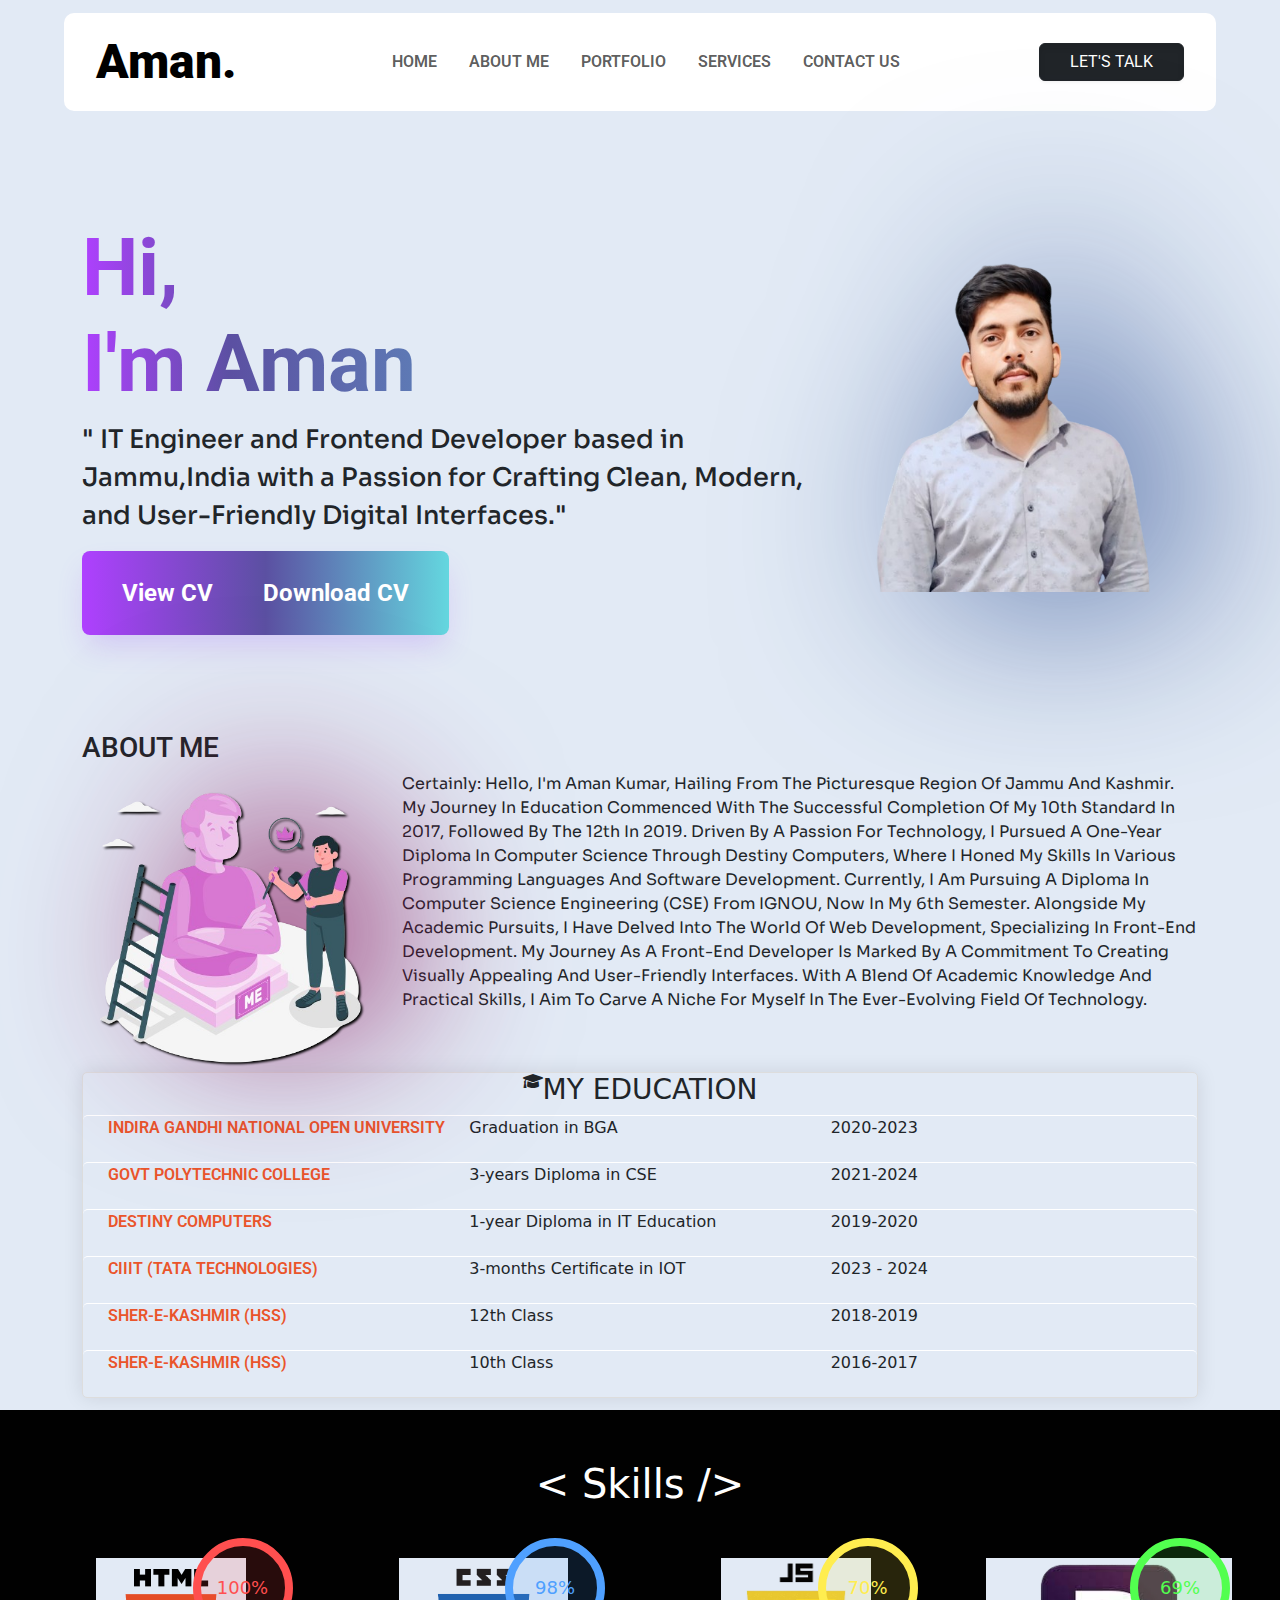
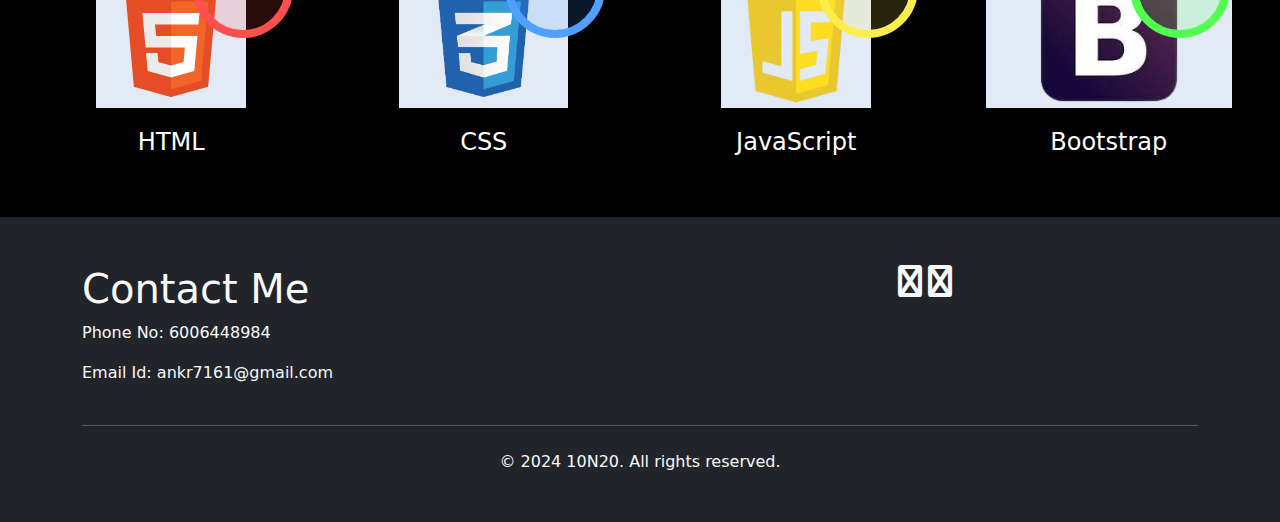
<file: index.html>
<!DOCTYPE html>
<html lang="en">

<head>
  <meta charset="UTF-8" />
  <meta name="viewport" content="width=device-width, initial-scale=1.0" />
  <title>portfolio</title>
  <link rel="stylesheet" href="style.css" />
  <link href="https://cdn.jsdelivr.net/npm/bootstrap@5.3.3/dist/css/bootstrap.min.css" rel="stylesheet"
    integrity="sha384-QWTKZyjpPEjISv5WaRU9OFeRpok6YctnYmDr5pNlyT2bRjXh0JMhjY6hW+ALEwIH" crossorigin="anonymous" />
  <link rel="stylesheet" href="https://cdnjs.cloudflare.com/ajax/libs/font-awesome/4.7.0/css/font-awesome.min.css">

  <link rel="stylesheet" href="https://cdnjs.cloudflare.com/ajax/libs/font-awesome/6.0.0-beta3/css/all.min.css">
  <link
    href="https://fonts.googleapis.com/css2?family=Roboto:wght@100;300;400;500;700;900&family=Open+Sans:wght@300;400;600;700;800&family=Sora:wght@300;400;500;600;700;800&display=swap"
    rel="stylesheet">


</head>

<body>
  <header>
    <nav class="navbar navbar-expand-lg ">
      <a class="navbar-brand" href="#">Aman.</a>
      <button class="navbar-toggler" type="button" data-toggle="collapse" data-target="#navbarNav"
        aria-controls="navbarNav" aria-expanded="false" aria-label="Toggle navigation">
        <span class="navbar-toggler-icon"></span>
      </button>
      <div class="collapse navbar-collapse justify-content-between" id="navbarNav">
        <ul class="navbar-nav mx-auto">
          <li class="nav-item">
            <a class="nav-link  " href="#home">HOME</a>
          </li>
          <li class="nav-item">
            <a class="nav-link" href="about.html">ABOUT ME</a>
          </li>
          <li class="nav-item">
            <a class="nav-link" href="#">PORTFOLIO</a>
          </li>
          <li class="nav-item">
            <a class="nav-link" href="#">SERVICES</a>
          </li>

          <li class="nav-item">
            <a class="nav-link" href="contact.html">CONTACT US</a>
          </li>
        </ul>
        <a class="btn btn-dark custom-padding lettalk" href="#">Let's Talk</a>
      </div>
    </nav>


  </header>
  <main>
    <section class="section-1 pt-5 pb-5 home" id="home">
      <div class="container d-flex flex-wrap pt-5 pb-5">
        <div class="text-container col-lg-8">
          <h1>
            Hi, <br />
            I'm Aman
          </h1>
          <p>
            " IT Engineer and Frontend Developer based in Jammu,India with a Passion for Crafting Clean, Modern, and User-Friendly
            Digital Interfaces."
          </p>
          <button class="button-64">
            <h1></h1>
            <a href="images/Aman.cvhwNEW.pdf" target="_blank" class="view-btn">View CV</a>
            <a href="images/Aman.cvhwNEW.pdf" download class="download-btn">Download CV</a>
          </button>
        </div>
        <div class="image-container col-lg-4">
          <img src="images/img.png" alt="profilepic" class="image-responsive img-fluid" />
        </div>
      </div>
    </section>
    <!-- section2 -->





    <section class="about">
      <div class="container my-0">
        <div class="column">
          <div class="col-md-12 mb-3">
            <div class="box box1 ">
              <h3>ABOUT ME</h3>
              <div class="content">
                <div class="about-img">
                  <img src="images/about.png" alt="About Image" srcset="">
                </div>
                
                <div class="about-para">
                  <p>Certainly: Hello, I'm Aman Kumar, Hailing From The Picturesque Region Of Jammu And Kashmir. My
                    Journey
                    In Education Commenced With The Successful Completion Of My 10th Standard In 2017, Followed By The
                    12th
                    In 2019. Driven By A Passion For Technology, I Pursued A One-Year Diploma In Computer Science
                    Through
                    Destiny Computers, Where I Honed My Skills In Various Programming Languages And Software
                    Development.
                    Currently, I Am Pursuing A Diploma In Computer Science Engineering (CSE) From IGNOU, Now In My 6th
                    Semester. Alongside My Academic Pursuits, I Have Delved Into The World Of Web Development,
                    Specializing
                    In Front-End Development. My Journey As A Front-End Developer Is Marked By A Commitment To Creating
                    Visually Appealing And User-Friendly Interfaces. With A Blend Of Academic Knowledge And Practical
                    Skills, I Aim To Carve A Niche For Myself In The Ever-Evolving Field Of Technology.
                  </p>
                </div>
              </div>
            </div>
            <div class="col-md-13 mb-3">
              <div class="box box2">


                <div class="row">
                  <!-- Education Box -->
                  <div class="col-md-12 custom-width mb-3">
                    <div class="inner-box">
                      <div class="edu">
                        <i class="fa-solid fa-graduation-cap"></i>
                        <h3>MY EDUCATION</h3>
                      </div>
                      <div class="education-details">
                        <!-- Detail Row 1 -->
                        <div class="detail-row">
                          <div class="detail-item">
                            <p class="institutes">Indira Gandhi National Open University </p>
                          </div>
                          <div class="detail-item">
                            <p>Graduation in BGA</p>
                          </div>
                          <div class="detail-item">
                            <p>2020-2023</p>
                          </div>
                        </div>
                        <!-- Detail Row 2 -->
                        <div class="detail-row">
                          <div class="detail-item">
                            <p class="institutes">Govt Polytechnic College </p>
                          </div>
                          <div class="detail-item">
                            <p>3-years Diploma in CSE</p>
                          </div>
                          <div class="detail-item">
                            <p>2021-2024</p>
                          </div>
                        </div>
                        <!-- Detail Row 3 -->
                        <div class="detail-row">
                          <div class="detail-item">
                            <p class="institutes">Destiny Computers </p>
                          </div>
                          <div class="detail-item">
                            <p>1-year Diploma in IT Education</p>
                          </div>
                          <div class="detail-item">
                            <p>2019-2020</p>
                          </div>
                        </div>
                        <!-- Detail Row 4 -->
                        <div class="detail-row">
                          <div class="detail-item">
                            <p class="institutes">CIIIT (Tata Technologies) </p>
                          </div>
                          <div class="detail-item">
                            <p>3-months Certificate in IOT</p>
                          </div>
                          <div class="detail-item">
                            <p> 2023 - 2024</p>
                          </div>
                        </div>
                        <!-- Detail Row 5 -->
                        <div class="detail-row">
                          <div class="detail-item">
                            <p class="institutes">Sher-e-Kashmir (HSS) </p>
                          </div>
                          <div class="detail-item">
                            <p>12th Class</p>
                          </div>
                          <div class="detail-item">
                            <p>2018-2019</p>
                          </div>
                        </div>
                        <!-- Detail Row 6 -->
                        <div class="detail-row">
                          <div class="detail-item">
                            <p class="institutes">Sher-e-Kashmir (HSS)</p>
                          </div>
                          <div class="detail-item">
                            <p>10th Class</p>
                          </div>
                          <div class="detail-item">
                            <p>2016-2017</p>
                          </div>
                        </div>
                      </div>
                    </div>
                  </div>


                  <!-- <div class="col-md-10 custom-width mb-3">
                  <div class="inner-box">
                    <div class="edu">
                      <i class="fa-solid fa-bag-shopping"></i>
                      <h3>MY EDUCATION</h3>
                    </div>
                    <div class="education-details">
                      <div class="detail-row">
                        <div class="detail-item">
                          <p class="institutes">Indira Gandhi National Open University </p>
                        </div>
                        <div class="detail-item">
                          <p>Graduation in BGA</p>
                        </div>
                        <div class="detail-item">
                          <p>2020-2023</p>
                        </div>
                      </div>
                      <div class="detail-row">
                        <div class="detail-item">
                          <p class="institutes">Govt Polytechnic College </p>
                        </div>
                        <div class="detail-item">
                          <p>3-years Diploma in CSE</p>
                        </div>
                        <div class="detail-item">
                          <p>2021-2024</p>
                        </div>
                      </div>
                      <div class="detail-row">
                        <div class="detail-item">
                          <p class="institutes">Destiny Computers </p>
                        </div>
                        <div class="detail-item">
                          <p>1-year Diploma in IT Education</p>
                        </div>
                        <div class="detail-item">
                          <p>2019-2020</p>
                        </div>
                      </div>
                      <div class="detail-row">
                        <div class="detail-item">
                          <p class="institutes">CIIIT (Tata Technologies) </p>
                        </div>
                        <div class="detail-item">
                          <p>3-months Certificate in IOT</p>
                        </div>
                        <div class="detail-item">
                          <p> 2023 - 2024</p>
                        </div>
                      </div>
                      <div class="detail-row">
                        <div class="detail-item">
                          <p class="institutes">Sher-e-Kashmir (HSS) </p>
                        </div>
                        <div class="detail-item">
                          <p>12th Class</p>
                        </div>
                        <div class="detail-item">
                          <p>2018-2019</p>
                        </div>
                      </div>
                      <div class="detail-row">
                        <div class="detail-item">
                          <p class="institutes">Sher-e-Kashmir (HSS)</p>
                        </div>
                        <div class="detail-item">
                          <p>10th Class</p>
                        </div>
                        <div class="detail-item">
                          <p>2016-2017</p>
                        </div>
                      </div>
                    </div>
                  </div>
                </div> -->

                  <!-- Experience Box -->

                </div>
              </div>
    </section>






    <section class="section-3 bg-primary ">


      <div class="sec3-content">
        <div class="skill-section">
          <h1 class="heading">
            < Skills />
            </Skills>
          </h1>
          <div class="skills-container">
            <div class="skill-card">
              <img src="images/html.png" class="skill-img" alt="">
              <div class="skill-level">100%</div>
              <h1 class="skill-name">HTML</h1>
              <!-- <p class="skill-info">HTML (Hypertext Markup Language) is the standard markup language for creating web pages and web applications. It describes the structure of a web page semantically and is used along with CSS and JavaScript to enhance the appearance and functionality of web pages.</p> -->
            </div>
            <div class="skill-card">
              <img src="images/css.png" class="skill-img" alt="">
              <div class="skill-level">98%</div>
              <h1 class="skill-name">CSS</h1>
              <!-- <p class="skill-info">CSS (Cascading Style Sheets) is a style sheet language used for describing the presentation of a document written in HTML. It controls the layout, colors, fonts, and other visual aspects of a web page, allowing for the separation of content and presentation.</p> -->
            </div>
            <div class="skill-card">
              <img src="images/js-removebg-preview.png" class="skill-img" alt="">
              <div class="skill-level">70%</div>
              <h1 class="skill-name">JavaScript</h1>
              <!-- <p class="skill-info">JavaScript is a programming language commonly used in web development to create interactive effects within web browsers. It enables dynamic content, form validation, and interactive elements on web pages.</p> -->
            </div>
            <div class="skill-card">
              <img src="images/download-removebg-preview (6).png" class="skill-img" alt="">
              <div class="skill-level">69%</div>
              <h1 class="skill-name">Bootstrap</h1>
              <!-- <p class="skill-info">Bootstrap is a popular front-end framework for developing responsive and mobile-first websites. It provides pre-designed templates, CSS and JavaScript components, and utilities to streamline web development and ensure consistency across different devices and screen sizes.</p> -->
            </div>
          </div>
        </div>
      </div>

    </section>

  </main>

  
  <footer class="bg-dark text-light py-5">
    <div class="container">
      <div class="row">
        <div class="col-md-6">
          <h1>Contact Me</h1>
          <p>Phone No: 6006448984</p>
          <a href="mailto:ankr7161@gmail.com" class="text-light" style="text-decoration: none;">
            <p>Email Id: ankr7161@gmail.com</p>
          </a>
        </div>
        <div class="col-md-6 text-center">
          <a href="https://www.linkedin.com/in/aman-kumar-54877b290?utm_source=share&utm_campaign=share_via&utm_content=profile&utm_medium=android_app"
            class="text-light"><i class="fa fa-linkedin fa-2x mr-3"></i></a>
          <a href="https://twitter.com/AmanKumar7161" class="text-light mt-3 mt-md-0"><i
              class="fa fa-twitter fa-2x mr-3"></i></a>
        </div>
      </div>
      <hr class="my-4 border-light"> <!-- Adding a decorative horizontal line -->
      <p class="text-center mb-0">© 2024 10N20. All rights reserved.</p>
    </div>
  </footer>




  <!-- script -->
  <script src="./script.js"></script>
  <!-- bootstrap -->
  <script src="https://code.jquery.com/jquery-3.5.1.slim.min.js"></script>
  <script src="https://cdn.jsdelivr.net/npm/@popperjs/core@2.5.3/dist/umd/popper.min.js"></script>
  <script src="https://stackpath.bootstrapcdn.com/bootstrap/4.5.2/js/bootstrap.min.js"></script>

</body>

</html>
</file>
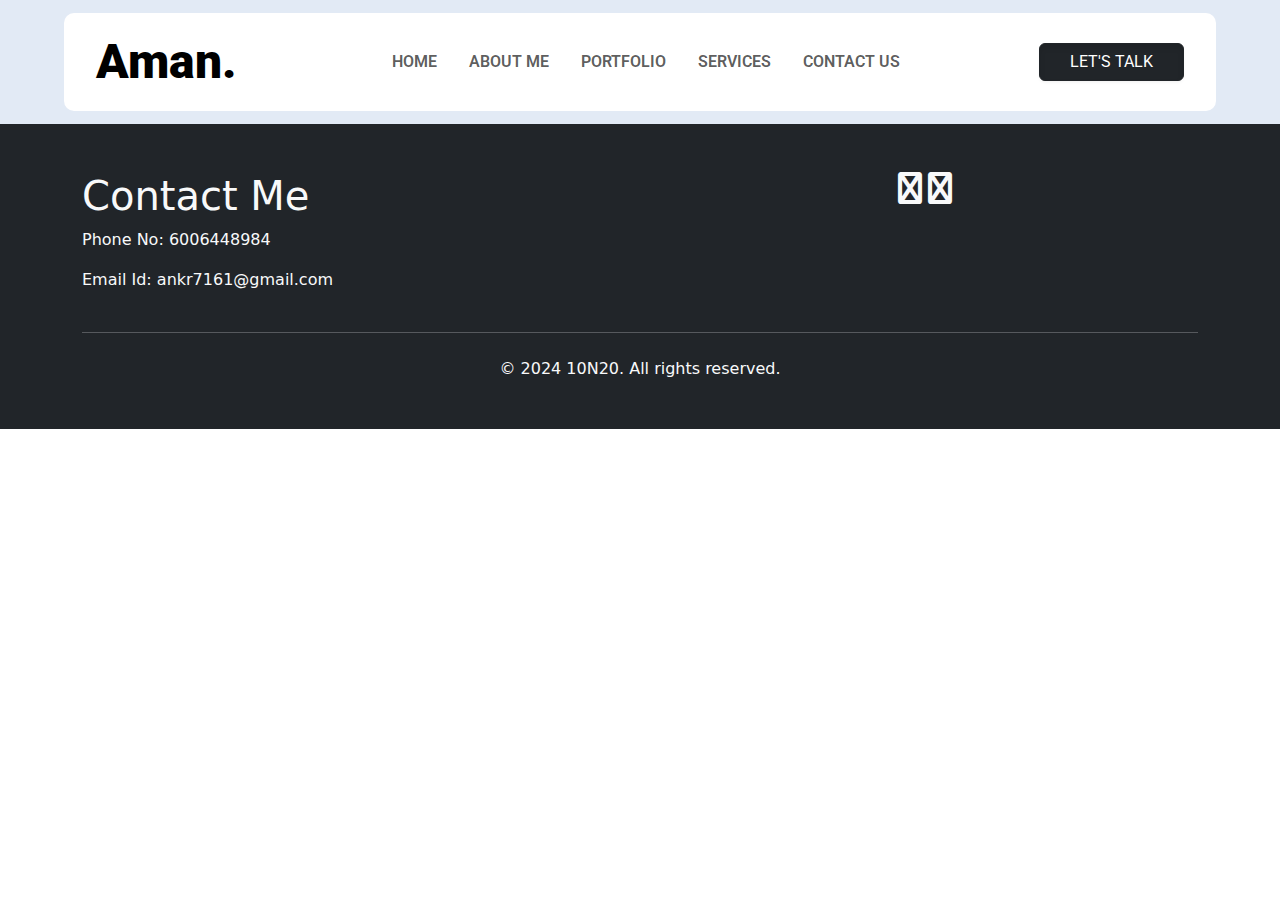
<file: about.html>
<!DOCTYPE html>
<html lang="en">

<head>
  <meta charset="UTF-8" />
  <meta name="viewport" content="width=device-width, initial-scale=1.0" />
  <title>portfolio</title>
  <link rel="stylesheet" href="style.css" />
  <link href="https://cdn.jsdelivr.net/npm/bootstrap@5.3.3/dist/css/bootstrap.min.css" rel="stylesheet"
    integrity="sha384-QWTKZyjpPEjISv5WaRU9OFeRpok6YctnYmDr5pNlyT2bRjXh0JMhjY6hW+ALEwIH" crossorigin="anonymous" />
  <link rel="stylesheet" href="https://cdnjs.cloudflare.com/ajax/libs/font-awesome/4.7.0/css/font-awesome.min.css">

  <link rel="stylesheet" href="https://cdnjs.cloudflare.com/ajax/libs/font-awesome/6.0.0-beta3/css/all.min.css">
  <link
    href="https://fonts.googleapis.com/css2?family=Roboto:wght@100;300;400;500;700;900&family=Open+Sans:wght@300;400;600;700;800&family=Sora:wght@300;400;500;600;700;800&display=swap"
    rel="stylesheet">


</head>

<body>
  <header>
    <nav class="navbar navbar-expand-lg ">
      <a class="navbar-brand" href="#">Aman.</a>
      <button class="navbar-toggler" type="button" data-toggle="collapse" data-target="#navbarNav"
        aria-controls="navbarNav" aria-expanded="false" aria-label="Toggle navigation">
        <span class="navbar-toggler-icon"></span>
      </button>
      <div class="collapse navbar-collapse justify-content-between" id="navbarNav">
        <ul class="navbar-nav mx-auto">
          <li class="nav-item">
            <a class="nav-link  " href="#home">HOME</a>
          </li>
          <li class="nav-item">
            <a class="nav-link" href="#">ABOUT ME</a>
          </li>
          <li class="nav-item">
            <a class="nav-link" href="#">PORTFOLIO</a>
          </li>
          <li class="nav-item">
            <a class="nav-link" href="#">SERVICES</a>
          </li>

          <li class="nav-item">
            <a class="nav-link" href="#">CONTACT US</a>
          </li>
        </ul>
        <a class="btn btn-dark custom-padding lettalk" href="#">Let's Talk</a>
      </div>
    </nav>


  </header>




  <footer class="bg-dark text-light py-5">
    <div class="container">
      <div class="row">
        <div class="col-md-6">
          <h1>Contact Me</h1>
          <p>Phone No: 6006448984</p>
          <a href="mailto:ankr7161@gmail.com" class="text-light" style="text-decoration: none;">
            <p>Email Id: ankr7161@gmail.com</p>
          </a>
        </div>
        <div class="col-md-6 text-center">
          <a href="https://www.linkedin.com/in/aman-kumar-54877b290?utm_source=share&utm_campaign=share_via&utm_content=profile&utm_medium=android_app"
            class="text-light"><i class="fa fa-linkedin fa-2x mr-3"></i></a>
          <a href="https://twitter.com/AmanKumar7161" class="text-light mt-3 mt-md-0"><i
              class="fa fa-twitter fa-2x mr-3"></i></a>
        </div>
      </div>
      <hr class="my-4 border-light"> <!-- Adding a decorative horizontal line -->
      <p class="text-center mb-0">© 2024 10N20. All rights reserved.</p>
    </div>
  </footer>




  <!-- script -->
  <script src="./script.js"></script>
  <!-- bootstrap -->
  <script src="https://code.jquery.com/jquery-3.5.1.slim.min.js"></script>
  <script src="https://cdn.jsdelivr.net/npm/@popperjs/core@2.5.3/dist/umd/popper.min.js"></script>
  <script src="https://stackpath.bootstrapcdn.com/bootstrap/4.5.2/js/bootstrap.min.js"></script>

</body>

</html>
</file>
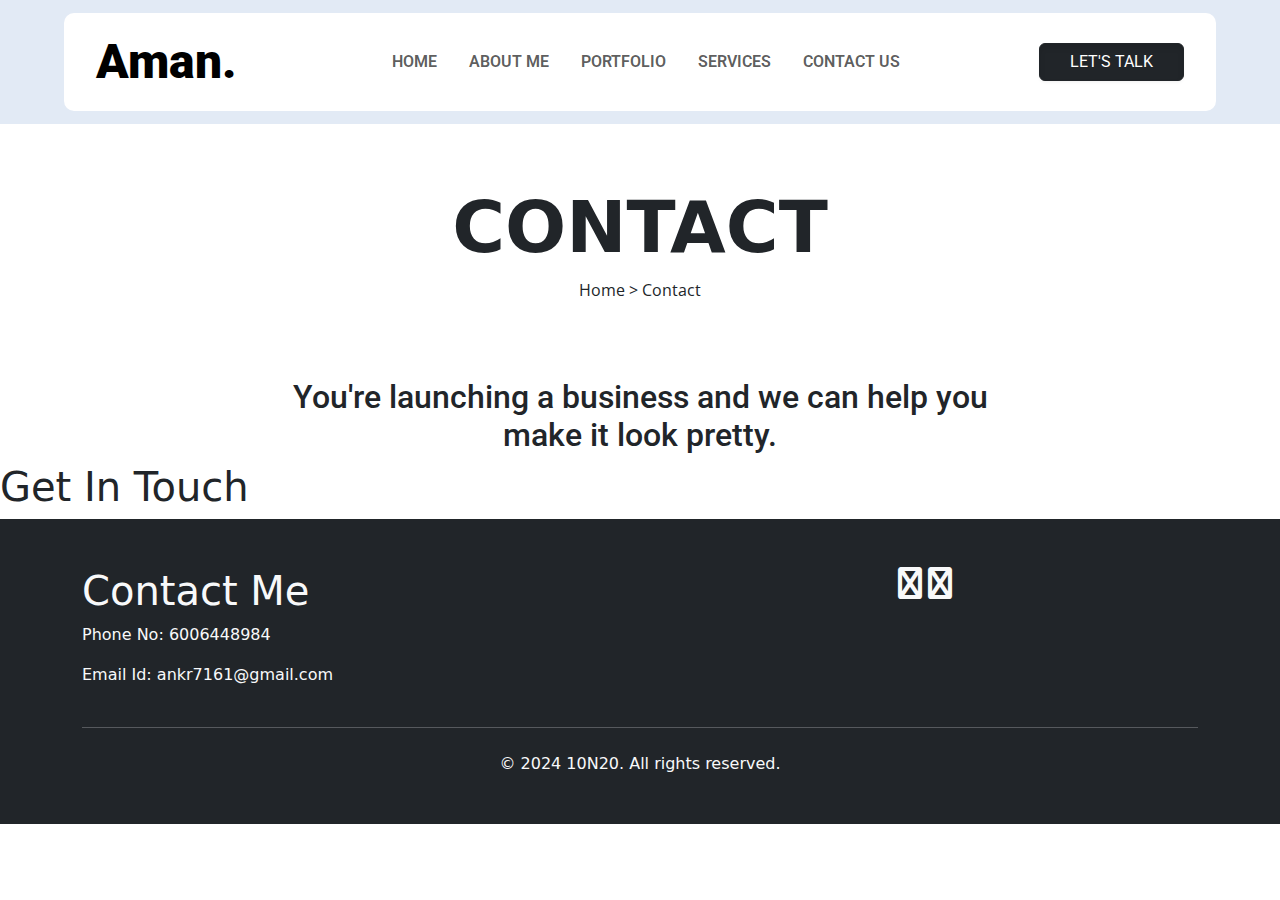
<file: contact.html>
<!DOCTYPE html>
<html lang="en">

<head>
    <meta charset="UTF-8" />
    <meta name="viewport" content="width=device-width, initial-scale=1.0" />
    <title>portfolio</title>
    <link rel="stylesheet" href="style.css" />
    <link href="https://cdn.jsdelivr.net/npm/bootstrap@5.3.3/dist/css/bootstrap.min.css" rel="stylesheet"
        integrity="sha384-QWTKZyjpPEjISv5WaRU9OFeRpok6YctnYmDr5pNlyT2bRjXh0JMhjY6hW+ALEwIH" crossorigin="anonymous" />
    <link rel="stylesheet" href="https://cdnjs.cloudflare.com/ajax/libs/font-awesome/4.7.0/css/font-awesome.min.css">

    <link rel="stylesheet" href="https://cdnjs.cloudflare.com/ajax/libs/font-awesome/6.0.0-beta3/css/all.min.css">
    <link
        href="https://fonts.googleapis.com/css2?family=Roboto:wght@100;300;400;500;700;900&family=Open+Sans:wght@300;400;600;700;800&family=Sora:wght@300;400;500;600;700;800&display=swap"
        rel="stylesheet">


</head>

<body>
    <header>
        <nav class="navbar navbar-expand-lg ">
            <a class="navbar-brand" href="#">Aman.</a>
            <button class="navbar-toggler" type="button" data-toggle="collapse" data-target="#navbarNav"
                aria-controls="navbarNav" aria-expanded="false" aria-label="Toggle navigation">
                <span class="navbar-toggler-icon"></span>
            </button>
            <div class="collapse navbar-collapse justify-content-between" id="navbarNav">
                <ul class="navbar-nav mx-auto">
                    <li class="nav-item">
                        <a class="nav-link  " href="#home">HOME</a>
                    </li>
                    <li class="nav-item">
                        <a class="nav-link" href="#">ABOUT ME</a>
                    </li>
                    <li class="nav-item">
                        <a class="nav-link" href="#">PORTFOLIO</a>
                    </li>
                    <li class="nav-item">
                        <a class="nav-link" href="#">SERVICES</a>
                    </li>

                    <li class="nav-item">
                        <a class="nav-link" href="#">CONTACT US</a>
                    </li>
                </ul>
                <a class="btn btn-dark custom-padding lettalk" href="#">Let's Talk</a>
            </div>
        </nav>


    </header>


    <div class="contact-me">
        <div class="contact-h3">
            <h1>CONTACT</h1>
        </div>
        <div class="contact-arrow-text">
            <p>Home > Contact</p>
        </div>
        <div class="contact-para">
            <h2>You're launching a business and  we can help
                you <br>make it look pretty.</h2>
        </div>
    </div>

    <div>
        <h1>Get In Touch</h1>
    </div>

    <footer class="bg-dark text-light py-5">
        <div class="container">
            <div class="row">
                <div class="col-md-6">
                    <h1>Contact Me</h1>
                    <p>Phone No: 6006448984</p>
                    <a href="mailto:ankr7161@gmail.com" class="text-light" style="text-decoration: none;">
                        <p>Email Id: ankr7161@gmail.com</p>
                    </a>
                </div>
                <div class="col-md-6 text-center">
                    <a href="https://www.linkedin.com/in/aman-kumar-54877b290?utm_source=share&utm_campaign=share_via&utm_content=profile&utm_medium=android_app"
                        class="text-light"><i class="fa fa-linkedin fa-2x mr-3"></i></a>
                    <a href="https://twitter.com/AmanKumar7161" class="text-light mt-3 mt-md-0"><i
                            class="fa fa-twitter fa-2x mr-3"></i></a>
                </div>
            </div>
            <hr class="my-4 border-light"> <!-- Adding a decorative horizontal line -->
            <p class="text-center mb-0">© 2024 10N20. All rights reserved.</p>
        </div>
    </footer>




    <!-- script -->
    <script src="./script.js"></script>
    <!-- bootstrap -->
    <script src="https://code.jquery.com/jquery-3.5.1.slim.min.js"></script>
    <script src="https://cdn.jsdelivr.net/npm/@popperjs/core@2.5.3/dist/umd/popper.min.js"></script>
    <script src="https://stackpath.bootstrapcdn.com/bootstrap/4.5.2/js/bootstrap.min.js"></script>

</body>

</html>
</file>
<file: style.css>
body {
    font-family: 'Roboto', 'Open Sans', sans-serif;
    background-color: var(--background);
}



*{
    margin: 0;
    padding: 0;
  
}
/* body{
  font-family: "Helvetica Neue", Helvetica, Arial, sans-serif !important; } */

html {
    scroll-behavior: smooth;
   }

   /* custom.css */
:root {
  --red: #ea552b;
  --green: #32cd32;
  --blue: #1e90ff;
  --white: #ffffff;
  --black: #010101;
  --background: #e2eaf5;
  --hover-color: #ea552b;

  /* font-family */
  --primary-font: 'Roboto', sans-serif;
    --secondary-font: 'Open Sans', sans-serif;
    --text-font: 'Sora', sans-serif;
  }


ul li {
  list-style: none;
  display: inline-block;
}
ul li a {
  text-decoration: none;
  position: relative;
  padding: 15px 10px;
  font-size: 18px;
  display: block;
  font-family:var(--primary-font)

}
ul li a + a {
  margin-left: 16px;
}
ul li a::after {
  content: '';
  position: absolute;
  left: 0px;
  bottom: 0px;
  width: 100%;
  height: 4px;
  background-color:var(--red);
  transform-origin: bottom right;
  transition: transform 0.5s ease;
  transform: scaleX(0);
}
ul a:hover::after {
  transform-origin: bottom left;
  transform: scaleX(1);
}

/* SECTION-NAVBAR start */


header{
    padding: 1% 5%;
    background-color: var(--background);
    
    
}

.navbar {
    padding: 0.5rem 2rem !important; /* Adjust padding as needed */
    background-color: var(--white);
    border-radius: 10px;
    position: sticky !important;
  }
  
  .navbar>a{
    font-family: var(--primary-font);
    font-weight: 900;

  }
  .navbar-nav {
    margin: 0;
  }
  
  .navbar-brand {
    font-weight: bold;
    font-size: 3rem  !important;
  }
  
  .nav-link {
    font-size: 1rem !important;
    font-weight: 600 !important;
    margin: 0 0.5rem; /* Add some spacing between the links */
  }
  
  .nav-link.active {
    color: #ff4500; /* Active link color */
  }
  
  .btn-dark {
    border-radius: 25px;
    padding: 0.5rem 1.5rem;
    font-family: var(--primary-font) !important;

  }
  
  .nav-item a:hover{
    color: var(--hover-color);
  }
  .btn{
    background-color: #fff;
    padding: 0.8em 1.5em;
    border-radius: 20em;
    border: none;
    user-select: none;
    cursor: pointer;
    font-size: 20px;
    transition: all 100ms linear;
    color: #0ebac5;
    position: relative;
    box-shadow: inset 0 4px 6px -1px rgb(0 0 0 / 0.1), 
    0 2px 4px -2px rgb(0 0 0 / 0.1);
    text-transform: uppercase;

}

.btn:active {
    box-shadow: inset 0 0 0 4px #043b3f6b;
}

.btn::before {
    content: "";
    width: 100%;
    height: 100%;
    background-color:var(--hover-color);
    position: absolute;
    border-radius: inherit;
    z-index: -1;
    top: 0;
    left: 0;
    transition: all 500ms ease-in-out;
    opacity: 0;
    animation: flash 100ms ease-in-out;
    transform: scaleX(2) scaleY(2);
}

.btn:hover::before {
    opacity: 1;
    transform: scaleX(1) scaleY(1);
}

@keyframes flash {
    0%{
        opacity: 1;
        transform: translate(45px);
    }
    100%{
        opacity: 0;
        transform: translate(0);
    }
}
  .custom-padding {
    padding-left: 30px !important;
    padding-right: 30px !important;
}



/* SECTION-NAVBAR end*/




/* swction home start */

.home{
  background-color: var(--background);
}


.text-container > h1{
    font-size: 5rem;
    background: linear-gradient(90deg, #AF40FF,#5b50a2 20%,#64d7df);
    -webkit-background-clip: text;
    -webkit-text-fill-color: transparent;
    /* For webkit browsers (Safari, Chrome) */
    background-clip: text;
    /* For Firefox */

    /* For Firefox */
    font-weight: 700;
    font-family: var(--primary-font);

}
.text-container > p {
    font-size: 1.6rem;
    font-weight: 500;
    font-family: var(--text-font);

}

.view-btn, .download-btn {
  padding: 10px 20px;
  margin: 5px;
  text-decoration: none;
  color: white;
  border-radius: 5px;
  font-weight: bold;
}
.view-btn:hover, .download-btn:hover {
color: var(--background);    }


.button-64 {
  align-items: center;
  background-image: linear-gradient(90deg,#AF40FF, #5b50a2 50%,#64d7df);
  border: 0;
  border-radius: 8px;
  box-shadow: rgba(151, 65, 252, 0.2) 0 15px 30px -5px;
  box-sizing: border-box;
  color: #FFFFFF;
  display: flex;
  font-size: 20px;
  justify-content: center;
  line-height: 1em;
  max-width: 100%;
  min-width: 140px;
  padding: 15px ;
  text-decoration: none;
  user-select: none;
  -webkit-user-select: none;
  touch-action: manipulation;
  white-space: nowrap;
  cursor: pointer;
  font-family: var(--primary-font);
}

.button-64:active,
.button-64:hover {
  outline: 0;
}

.button-64 span {
  background-color: rgb(5, 6, 45);
  padding: 16px 24px;
  border-radius: 6px;
  width: 100%;
  height: 100%;
  transition: 300ms;
}

.button-64:hover span {
  background: none;
}

@media (min-width: 768px) {
  .button-64 {
    font-size: 24px;
    min-width: 196px;
  }
}

.image-responsive{
   filter:  drop-shadow(50px 0px 100px #052b7cbb)
}

/* swction home end */

/* section 2code */
.about{
  margin-bottom: -20px;
}

.skill-section{
  background-color:var(--black);
 
}
.skill-card:nth-child(1) .skill-level{
    background: #ff4f4f28;
    border-color: #ff4f4f;
    color: #ff4f4f;
}

.skill-card:nth-child(2) .skill-level{
    background: #4fa0ff28;
    border-color: #4fa0ff;
    color: #4fa0ff;
}

.skill-card:nth-child(3) .skill-level{
    background: #ffed4f28;
    border-color: #ffed4f;
    color: #ffed4f;
}

.skill-card:nth-child(4) .skill-level{
    background: #52ff4f28;
    border-color: #52ff4f;
    color: #52ff4f;
}

.skill-card:nth-child(5) .skill-level{
    background: #4fdfff28;
    border-color: #4fdfff;
    color: #4fdfff;
}

.section-2 {
    background-color: #f8f9fa; /* Light gray background color */
    padding: 50px 0; /* Padding for the top and bottom */
  }

  .sec2-head h1 {
    color: #007bff; /* Blue color for the heading */
    font-size: 36px; /* Larger font size for the heading */
    text-transform: capitalize;

  }

  .sec2-content {
    font-size: 18px; /* Font size for the content */
    line-height: 1.6; /* Line height for better readability */
    color: #343a40; /* Text color */
    text-transform: capitalize;
  
  }
  /* skiills */
  .skill-section {
    position: relative;
    padding: 50px 0;
}

.heading {
    text-align: center;
    font-size: 40px;
    color: #fff;
    text-transform: capitalize;
    font-weight: 300;
    margin-bottom: 50px;
}

.skills-container {
    width: 100%;
    max-width: 1200px;
    margin: auto;
    display: grid;
    grid-template-columns: repeat(auto-fit, minmax(250px, 1fr));
    grid-gap: 50px;
    color: #fff;
}

.skill-card {
    position: relative;
}

.skill-img {
    display: block;
    margin: auto;
    height: 150px;
    background-color: var(--background);
}

.skill-name {
    font-size: 24px;
    font-weight: 300;
    text-align: center;
    text-transform: capitalize;
    margin: 20px 0 10px;
}

.skill-info {
    text-align: center;
    opacity: 0.7;
    font-size: 16px;
    line-height: 24px;
}

.skill-level {
    position: absolute;
    top: -20px;
    right: 10px;
    width: 100px;
    height: 100px;
    display: flex;
    justify-content: center;
    align-items: center;
    font-size: 18px;
    border-radius: 50%;
    border: 8px solid;
}

@media (max-width: 768px) {
    .heading {
        font-size: 32px;
        margin-bottom: 30px;
    }

    .skills-container {
        grid-gap: 30px;
    }

    .skill-name {
        font-size: 20px;
        margin: 15px 0 5px;
    }

    .skill-info {
        font-size: 14px;
        line-height: 20px;
    }

    .skill-level {
        width: 80px;
        height: 80px;
        font-size: 16px;
    }
}

/* end here */




/* Custom width for col-md-10 */



.box .content {
  display: flex;
  align-items: flex-start; /* Align items to the top */
}

.about-img {
  margin-right: 20px; /* Add space between image and text */

}

.about-img img {
  max-width: 300px; /* Adjust the size of the image as needed */
  height: auto;
  filter: drop-shadow(50px -25px 80px #870a53bb);
}

.about-para {
  flex: 1; /* Allow the paragraph to take up the remaining space */
}

@media (max-width: 768px) {
  .box .content {
      flex-direction: column; /* Stack items vertically on smaller screens */
      align-items: flex-start;
  }

  .about-img {
      margin-right: 0; /* Remove the right margin */
      margin-bottom: 20px; /* Add space below the image on smaller screens */
  }
}






.box1 p{
  font-family: var(--text-font);
}


.box1>h3{
  font-family: var(--primary-font);
}

.about{
  background-color: var(--background);
  margin-top: 0px !important;
}
.custom-width {
  max-width: 100%; /* Adjust as needed */
  width: 100%;
}
.detail-item>.institutes{
  font-family: var(--primary-font);
  text-transform: uppercase;
  font-weight: 600;
}
/* Styles for the inner-box */
.inner-box {
  border: 1px solid #ddd;
  background: var(--background);
  /* background:#eeeefc; */
  border-radius: 5px;
  box-shadow: 0 0 20px rgba(5, 5, 5, 0.1);
  width: 100%; /* Ensures the box takes the full width of the column */
}

.edu{
  display: flex !important;
  flex-direction: row!important;
  justify-content: center;
}
/* Ensure equal width for all .detail-item divs */
.detail-row {
  display: flex;
  justify-content: space-between;
  margin-bottom: 22px;
  border-top: 1px   solid white;
  border-radius: 5px;
  padding-left:15px ;
  padding-right:15px ;

}

.detail-item {
  flex: 1;
  padding: 0 10px;
  
}

.detail-item h5 {
  font-size: 1.1em;
  margin-bottom: 5px;
}

.detail-item p {
  margin: 0;
}
.institutes{
  color: var(--red);

}

/* Ensures the inner-box takes full width of the column */
.col-md-6 .inner-box {
  width: 100%
}







/* contact page css  start*/

.contact-me{
  display: flex;
  flex-direction: column;
  justify-content: center;
  align-items: center;
}


.contact-h3 h1{
  font-weight: 900;
  font-size: 4.5rem;
  margin-top: 60px;
}


.contact-arrow-text{
  font-family: var(--secondary-font);
}
.contact-para{
  font-weight: bolder;
font-family: var(--primary-font);
line-height: 1.2;
text-align: center;
margin-top:60px;
}




/* contact page css  end*/
</file>
